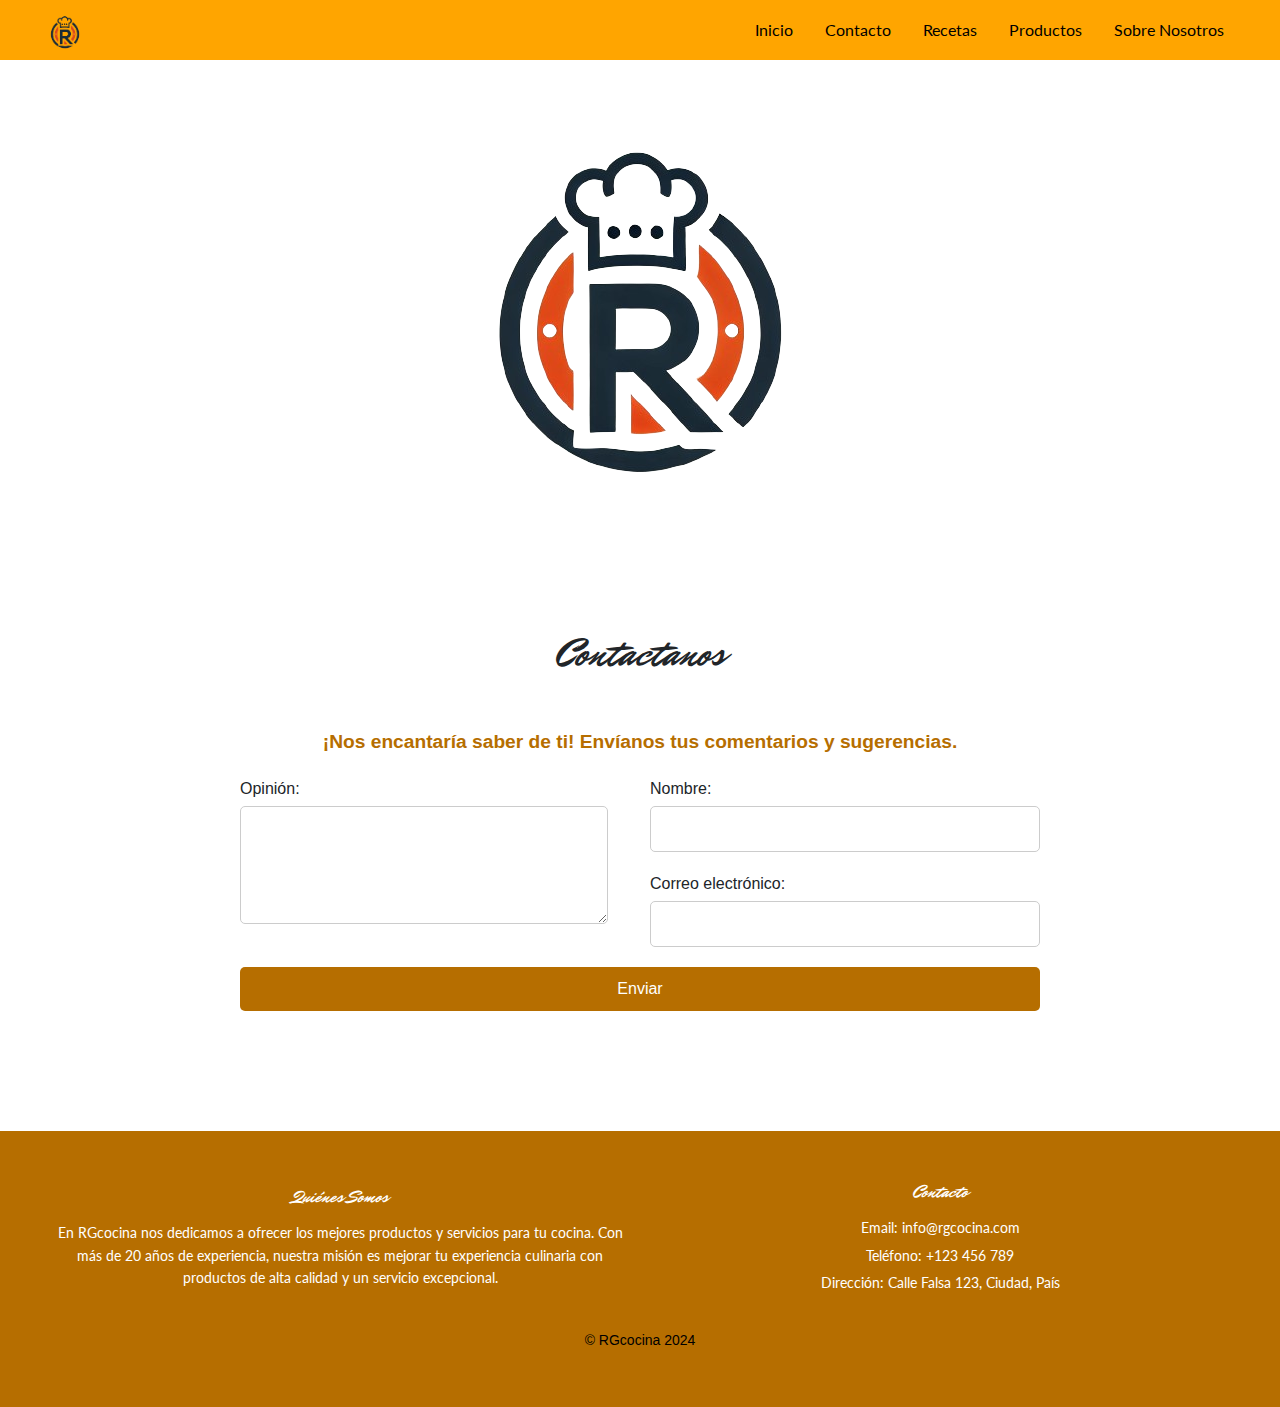
<file: pages/contacto.html>
<!DOCTYPE html>
<html lang="es">
<head>
    <meta charset="UTF-8">
    <meta name="viewport" content="width=device-width, initial-scale=1.0">
    <link rel="stylesheet" href="https://cdnjs.cloudflare.com/ajax/libs/font-awesome/6.5.2/css/all.min.css" integrity="sha512-SnH5WK+bZxgPHs44uWIX+LLJAJ9/2PkPKZ5QiAj6Ta86w+fsb2TkcmfRyVX3pBnMFcV7oQPJkl9QevSCWr3W6A==" crossorigin="anonymous" referrerpolicy="no-referrer" />
    <meta name="description" content="Contacta a RGcocina para consultas, comentarios y sugerencias sobre productos de cocina y recetas. Estamos aquí para ayudarte.">
    <title>Contacto | RGcocina</title>
    <link href="https://cdn.jsdelivr.net/npm/bootstrap@5.3.3/dist/css/bootstrap.min.css" rel="stylesheet" integrity="sha384-QWTKZyjpPEjISv5WaRU9OFeRpok6YctnYmDr5pNlyT2bRjXh0JMhjY6hW+ALEwIH" crossorigin="anonymous">
    <link rel="stylesheet" href="../css/styles.css">
    <link rel="preconnect" href="https://fonts.googleapis.com">
    <link rel="preconnect" href="https://fonts.gstatic.com" crossorigin>
    <link href="https://fonts.googleapis.com/css2?family=Mr+Dafoe&display=swap" rel="stylesheet">
    <link rel="preconnect" href="https://fonts.googleapis.com">
    <link rel="preconnect" href="https://fonts.gstatic.com" crossorigin>
    <link href="https://fonts.googleapis.com/css2?family=Lato:ital,wght@0,100;0,300;0,400;0,700;0,900;1,100;1,300;1,400;1,700;1,900&family=Mr+Dafoe&display=swap" rel="stylesheet">
    <link
    rel="stylesheet"
    href="https://cdnjs.cloudflare.com/ajax/libs/animate.css/4.1.1/animate.min.css"
  />
</head>
<body>
    
    <header>

        <nav class="navbar">
            <img class="animate_animated animate__bounceIn" src="../img/logo.png" alt="Logo de RGcocina">
            <ul class="links">
                <li><a href="../index.html">Inicio</a></li>
                <li><a href="contacto.html">Contacto</a></li>
                <li><a href="recetas.html">Recetas</a></li>
                <li><a href="productos.html">Productos</a></li>
                <li><a href="s-nosotros.html">Sobre Nosotros</a></li>
            </ul>
            <div class="toggle_btn"><i class="fa-solid fa-bars"></i>
            </div>
        </nav>

         <div class="dropdown_menu">
            <li><a href="../index.html">Inicio</a></li>
                <li><a href="contacto.html">Contacto</a></li>
                <li><a href="recetas.html">Recetas</a></li>
                <li><a href="productos.html">Productos</a></li>
                <li><a href="s-nosotros.html">Sobre Nosotros</a></li>
         </div>

    </header>

    <main>
        <section>
            <div class="contacto-imagen">
                <img src="../img/logo.png" alt="Logo de RGcocina">
            </div>

            <div>
                <h1>Contactanos</h1>
            </div>

            <div class="llamativo">
                ¡Nos encantaría saber de ti! Envíanos tus comentarios y sugerencias.
            </div>

            <div>
                <form action="#" method="post">
                    <div class="left">
                        <label for="opinion">Opinión:</label>
                        <textarea id="opinion" name="opinion" rows="4" required></textarea>
                    </div>
                    <div class="right">
                        <label for="nombre">Nombre:</label>
                        <input type="text" id="nombre" name="nombre" required>
                        
                        <label for="correo">Correo electrónico:</label>
                        <input type="email" id="correo" name="correo" required>
                    </div>
                    <button type="submit">Enviar</button>
                </form>
            </div>
        </section>
    </main>

    <footer>
        <div class="footer-container">
            <div class="footer-section about">
                <h2>Quiénes Somos</h2>
                <p>En RGcocina nos dedicamos a ofrecer los mejores productos y servicios para tu cocina. Con más de 20 años de experiencia, nuestra misión es mejorar tu experiencia culinaria con productos de alta calidad y un servicio excepcional.</p>
            </div>
            <div class="footer-section contact">
                <h2>Contacto</h2>
                <p>Email: info@rgcocina.com</p>
                <p>Teléfono: +123 456 789</p>
                <p>Dirección: Calle Falsa 123, Ciudad, País</p>
            </div>
        </div>
        <p class="copy">&copy; RGcocina 2024</p>
    </footer>
    

    <script src="../js/script.js"></script>
    <script src="https://cdn.jsdelivr.net/npm/@popperjs/core@2.11.8/dist/umd/popper.min.js" integrity="sha384-I7E8VVD/ismYTF4hNIPjVp/Zjvgyol6VFvRkX/vR+Vc4jQkC+hVqc2pM8ODewa9r" crossorigin="anonymous"></script>
    <script src="https://cdn.jsdelivr.net/npm/bootstrap@5.3.3/dist/js/bootstrap.min.js" integrity="sha384-0pUGZvbkm6XF6gxjEnlmuGrJXVbNuzT9qBBavbLwCsOGabYfZo0T0to5eqruptLy" crossorigin="anonymous"></script>
</body>
</html>
</file>
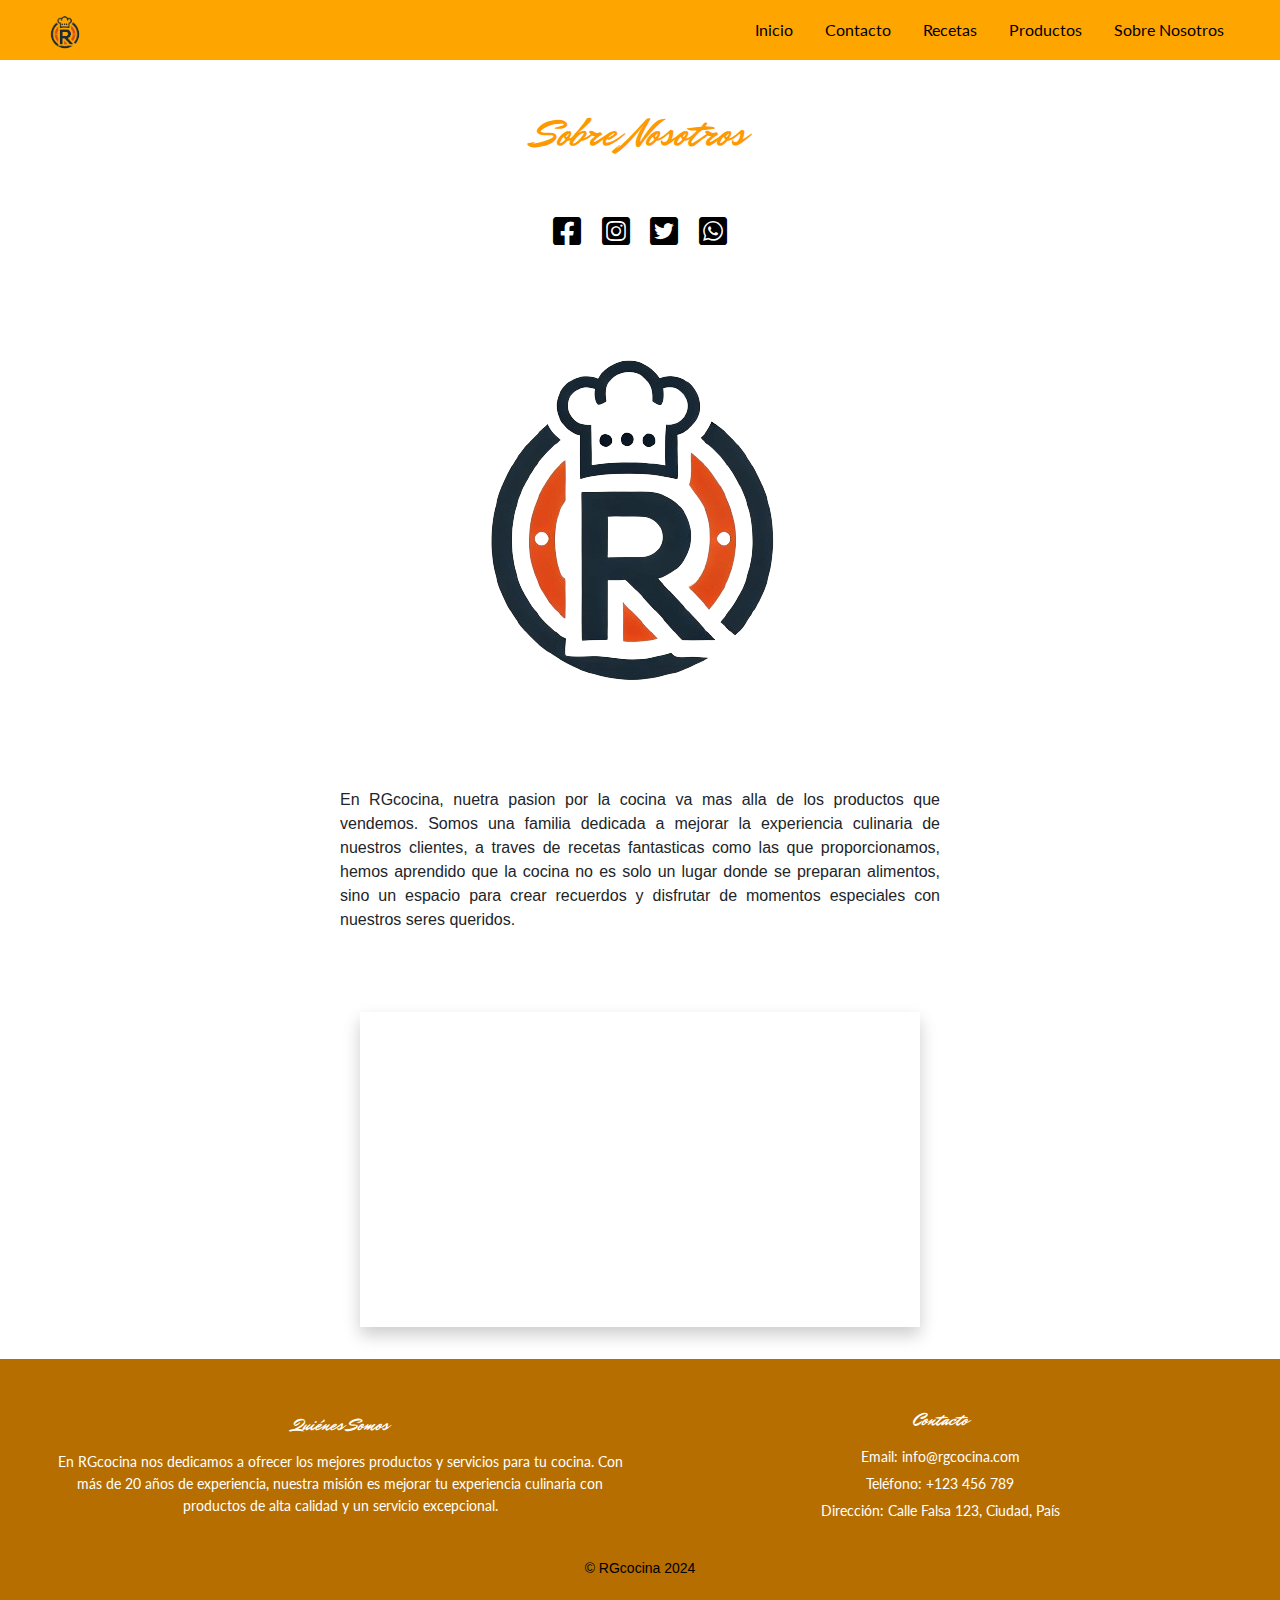
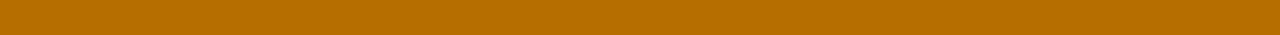
<file: pages/s-nosotros.html>
<!DOCTYPE html>
<html lang="es">
<head>
    <meta charset="UTF-8">
    <meta name="viewport" content="width=device-width, initial-scale=1.0">
    <link rel="stylesheet" href="https://cdnjs.cloudflare.com/ajax/libs/font-awesome/6.5.2/css/all.min.css" integrity="sha512-SnH5WK+bZxgPHs44uWIX+LLJAJ9/2PkPKZ5QiAj6Ta86w+fsb2TkcmfRyVX3pBnMFcV7oQPJkl9QevSCWr3W6A==" crossorigin="anonymous" referrerpolicy="no-referrer" />
    <meta name="description" content="Conoce la historia, misión y valores de RGcocina, tu tienda de productos y recetas de cocina favorita.">
    <title>Sobre Nosotros | RGcocina</title>
    <link rel="stylesheet" href="https://cdnjs.cloudflare.com/ajax/libs/font-awesome/5.15.4/css/all.min.css">
    <link href="https://cdn.jsdelivr.net/npm/bootstrap@5.3.3/dist/css/bootstrap.min.css" rel="stylesheet" integrity="sha384-QWTKZyjpPEjISv5WaRU9OFeRpok6YctnYmDr5pNlyT2bRjXh0JMhjY6hW+ALEwIH" crossorigin="anonymous">
    <link rel="stylesheet" href="../css/styles.css">
    <link rel="preconnect" href="https://fonts.googleapis.com">
    <link rel="preconnect" href="https://fonts.gstatic.com" crossorigin>
    <link href="https://fonts.googleapis.com/css2?family=Mr+Dafoe&display=swap" rel="stylesheet">
    <link rel="preconnect" href="https://fonts.googleapis.com">
    <link rel="preconnect" href="https://fonts.gstatic.com" crossorigin>
    <link href="https://fonts.googleapis.com/css2?family=Lato:ital,wght@0,100;0,300;0,400;0,700;0,900;1,100;1,300;1,400;1,700;1,900&family=Mr+Dafoe&display=swap" rel="stylesheet">
    <link
    rel="stylesheet"
    href="https://cdnjs.cloudflare.com/ajax/libs/animate.css/4.1.1/animate.min.css"
  />

</head>
<body>
    
    <header>

        <nav class="navbar">
            <img class="animate_animated animate__bounceIn" src="../img/logo.png" alt="Logo de RGcocina">
            <ul class="links">
                <li><a href="../index.html">Inicio</a></li>
                <li><a href="contacto.html">Contacto</a></li>
                <li><a href="recetas.html">Recetas</a></li>
                <li><a href="productos.html">Productos</a></li>
                <li><a href="s-nosotros.html">Sobre Nosotros</a></li>
            </ul>
            <div class="toggle_btn"><i class="fa-solid fa-bars"></i>
            </div>
        </nav>

         <div class="dropdown_menu">
            <li><a href="../index.html">Inicio</a></li>
                <li><a href="contacto.html">Contacto</a></li>
                <li><a href="recetas.html">Recetas</a></li>
                <li><a href="productos.html">Productos</a></li>
                <li><a href="s-nosotros.html">Sobre Nosotros</a></li>
         </div>

    </header>

<main>
    <section>


        <div class="about-us">
            <h1>Sobre Nosotros</h1>
            <div class="social-icons animate_animated animate__bounceIn">
                <a href="#" target="_blank"><i class="fab fa-facebook-square"></i></a>
                <a href="#" target="_blank"><i class="fab fa-instagram-square"></i></a>
                <a href="#" target="_blank"><i class="fab fa-twitter-square"></i></a>
                <a href="#" target="_blank"><i class="fab fa-whatsapp-square"></i></a>
            </div>
        </div>
        <div class="content">
            <div class="image-text">
                <img class="animate_animated animate__bounce" src="../img/logo.png" alt="Imagen de portada">
                <div class="text">
                    <p>En RGcocina, nuetra pasion por la cocina va mas alla de los productos que vendemos. Somos una familia dedicada a mejorar la experiencia culinaria de nuestros clientes, a traves de recetas fantasticas como las que proporcionamos, hemos aprendido que la cocina no es solo un lugar donde se preparan alimentos, sino un espacio para crear recuerdos y disfrutar de momentos especiales con nuestros seres queridos.</p>
                </div>
            </div>
            <div class="video">
                <iframe width="560" height="315" src="https://www.youtube.com/embed/2ZLCMNq37D4" frameborder="0" allowfullscreen></iframe>
            </div>
        </div>

    </section>
</main>

    <footer>
        <div class="footer-container">
            <div class="footer-section about">
                <h2>Quiénes Somos</h2>
                <p>En RGcocina nos dedicamos a ofrecer los mejores productos y servicios para tu cocina. Con más de 20 años de experiencia, nuestra misión es mejorar tu experiencia culinaria con productos de alta calidad y un servicio excepcional.</p>
            </div>
            <div class="footer-section contact">
                <h2>Contacto</h2>
                <p>Email: info@rgcocina.com</p>
                <p>Teléfono: +123 456 789</p>
                <p>Dirección: Calle Falsa 123, Ciudad, País</p>
            </div>
        </div>
        <p class="copy">&copy; RGcocina 2024</p>
    </footer>
    

    <script src="../js/script.js"></script>
    <script src="https://cdn.jsdelivr.net/npm/@popperjs/core@2.11.8/dist/umd/popper.min.js" integrity="sha384-I7E8VVD/ismYTF4hNIPjVp/Zjvgyol6VFvRkX/vR+Vc4jQkC+hVqc2pM8ODewa9r" crossorigin="anonymous"></script>
    <script src="https://cdn.jsdelivr.net/npm/bootstrap@5.3.3/dist/js/bootstrap.min.js" integrity="sha384-0pUGZvbkm6XF6gxjEnlmuGrJXVbNuzT9qBBavbLwCsOGabYfZo0T0to5eqruptLy" crossorigin="anonymous"></script>
</body>
</html>
</file>
<file: css/styles.css>
@import url("https://fonts.googleapis.com/css2?family=Mr+Dafoe&display=swap");
@keyframes bounceIn {
  0% {
    transform: scale(0.5);
    opacity: 0;
  }
  60% {
    transform: scale(1.2);
    opacity: 1;
  }
  100% {
    transform: scale(1);
  }
}
@keyframes zoomIn {
  from {
    transform: scale(1);
  }
  to {
    transform: scale(1.2);
  }
}
@keyframes customBounceIn {
  0% {
    opacity: 0;
    transform: scale(0.3);
  }
  50% {
    opacity: 0.9;
    transform: scale(1.1);
  }
  100% {
    opacity: 1;
    transform: scale(1);
  }
}
* {
  margin: 0;
  padding: 0;
  box-sizing: border-box;
  font-family: "Open Sans", sans-serif;
}

body {
  height: 100vh;
}

header {
  background-color: orange;
  position: relative;
  padding: 0 2rem;
  z-index: 10;
}

.navbar {
  width: 100%;
  height: 60px;
  max-width: 1200px;
  margin: 0 auto;
  display: flex;
  align-items: center;
  justify-content: center;
  justify-content: space-between;
}
.navbar img {
  max-width: 50px;
  max-height: 50px;
}
.navbar .links {
  display: flex;
  align-items: center;
  justify-content: center;
  list-style: none;
  margin-top: 10px;
}
.navbar .links li {
  margin: 0 1em;
}
.navbar .links li a {
  text-decoration: none;
  color: #000000;
  font-family: "Lato", sans-serif;
  font-size: 1rem;
}
.navbar .links li a:hover {
  color: #FFFFFF;
  transition: zoom 1.2s cubic-bezier(0.175, 0.885, 0.32, 1.275);
}
.navbar .toggle_btn {
  color: #FFFFFF;
  font-size: 1.5rem;
  cursor: pointer;
  display: none;
}
.navbar .toggle_btn i {
  color: #000000;
}

.dropdown_menu {
  display: none;
  position: absolute;
  right: 2rem;
  top: 65px;
  height: 0;
  width: 300px;
  background: rgba(253, 163, 60, 0.822);
  backdrop-filter: blur(15px);
  border-radius: 10px;
  overflow: hidden;
  transition: height 0.2s cubic-bezier(0.175, 0.885, 0.32, 1.275);
  z-index: 20;
}
.dropdown_menu.open {
  height: 230px;
}
.dropdown_menu li {
  padding: 0.7rem;
  display: flex;
  align-items: center;
  justify-content: center;
}
.dropdown_menu li a {
  text-decoration: none;
  color: #000000;
  font-size: 1rem;
}

.animate_animated.animate__bounceIn {
  animation-name: customBounceIn;
  animation-duration: 1s;
  animation-timing-function: ease;
  animation-iteration-count: both;
}

footer {
  background-color: #B66E00;
  color: #FFFFFF;
  padding: 40px 20px;
  text-align: left;
  font-family: Arial, sans-serif;
}
footer .footer-container {
  display: flex;
  align-items: center;
  justify-content: center;
  justify-content: space-between;
  flex-wrap: wrap;
  max-width: 1200px;
  margin: 0 auto;
}
footer .footer-container .footer-section {
  flex: 1;
  margin: 10px;
  min-width: 200px;
  text-align: center;
}
footer .footer-container .footer-section h2 {
  font-size: 18px;
  margin-bottom: 15px;
  font-family: "Mr Dafoe", cursive;
  color: #FFFFFF;
}
footer .footer-container .footer-section p, footer .footer-container .footer-section ul, footer .footer-container .footer-section li {
  font-size: 14px;
  line-height: 1.6;
  margin: 5px 0;
  font-family: "Lato", sans-serif;
}
footer .footer-container .footer-section ul {
  list-style-type: none;
  padding: 0;
}
footer .footer-container .footer-section ul li {
  margin-bottom: 10px;
}
footer .footer-container .footer-section ul li a {
  color: #FFFFFF;
  text-decoration: none;
}
footer .footer-container .footer-section ul li a:hover {
  text-decoration: underline;
}
footer .copy {
  text-align: center;
  margin-top: 20px;
  font-size: 14px;
  color: #000000;
}

.mapa {
  text-align: center;
  margin: 20px 0;
}
.mapa iframe {
  max-width: 100%;
  border: 2px solid #ccc;
  border-radius: 10px;
  margin: 0 auto;
  margin-bottom: 50px;
  box-shadow: 0 8px 16px rgba(0, 0, 0, 0.2);
}

.tarjetas {
  display: grid;
  grid-template-columns: repeat(auto-fill, minmax(250px, 1fr));
  gap: 20px;
  padding: 20px;
}
.tarjetas .tarjeta {
  background: #FFFFFF;
  border-radius: 10px;
  box-shadow: 0 4px 8px rgba(0, 0, 0, 0.1);
  overflow: hidden;
  transition: transform 0.2s box-shadow 0.2s;
  display: flex;
  flex-direction: column;
}
.tarjetas .tarjeta:hover {
  transform: translateY(-10px);
  box-shadow: 0 8px 16px rgba(0, 0, 0, 0.2);
}
.tarjetas .tarjeta img {
  width: 100%;
  height: 150px;
  object-fit: cover;
}
.tarjetas .tarjeta p {
  font-size: 1rem;
  color: #666;
  width: 50%;
  text-align: center;
  margin-top: 5%;
  margin-left: 25%;
  flex-grow: 1;
}
.tarjetas .tarjeta .boton {
  display: block;
  width: 100%;
  margin: 0 auto 15px;
  padding: 15px 0;
  text-align: center;
  background-color: #B66E00;
  color: #FFFFFF;
  text-decoration: none;
  border-radius: 0 0 10px 10px;
  transition: background-color 0.3s ease;
  margin: auto;
}
.tarjetas .tarjeta .boton:hover {
  background-color: #ff4500;
}
.tarjetas .tarjeta a {
  text-align: center;
}

.recetas-favoritas {
  padding: 2em;
}

.main-content {
  padding-bottom: 300px;
  display: flex;
  align-items: center;
  justify-content: center;
  flex-direction: column;
  padding: 20px;
  gap: 20px;
}

.titulo2 {
  text-align: center;
  margin: 2em 0;
  z-index: 5;
}
.titulo2 h1, .titulo2 h2 {
  margin: 0;
  padding-bottom: 0.5em;
  font-family: "Mr Dafoe", cursive;
}

@media (max-width: 992px) {
  .navbar .links {
    display: none;
  }
  .navbar .toggle_btn {
    display: block;
  }
  .dropdown_menu {
    display: block;
  }
  .navbar img {
    display: block;
    margin: auto;
  }
  .hero-text {
    display: block;
  }
  .hero img {
    display: none;
  }
}
@media (max-width: 768px) {
  .navbar .links {
    display: none;
  }
  .toggle_btn {
    display: block;
    cursor: pointer;
  }
  .tarjetas {
    grid-template-columns: 1fr;
  }
}
@media (max-width: 600px) {
  .navbar {
    justify-content: center;
  }
  .navbar img {
    margin-left: auto;
    margin-right: auto;
  }
  .tarjetas {
    grid-template-columns: 1fr;
  }
}
@media (max-width: 480px) {
  .titulo2 h2 {
    font-size: 1.5em;
  }
  .mapa iframe {
    width: 100%;
    height: 300px;
  }
}
.contacto-imagen {
  text-align: center;
  margin: 20px 0;
}
.contacto-imagen img {
  max-width: 100%;
  height: auto;
}

form {
  display: flex;
  flex-wrap: wrap;
  justify-content: space-between;
  margin: 20px auto;
  max-width: 800px;
}
form label {
  display: block;
  margin-bottom: 5px;
}
form input, form textarea {
  width: 100%;
  padding: 10px;
  margin-bottom: 20px;
  border: 1px solid #ccc;
  border-radius: 5px;
}
form textarea {
  width: calc(100% - 22px);
}
form .left {
  flex: 1;
  margin-right: 10px;
}
form .right {
  flex: 1;
  margin-left: 10px;
}
form button {
  width: 100%;
  padding: 10px;
  background-color: #B66E00;
  color: #FFFFFF;
  border: none;
  border-radius: 5px;
  cursor: pointer;
  transition: background-color 0.3s ease;
  margin-bottom: 100px;
}
form button:hover {
  background-color: #ff4500;
}

.llamativo {
  text-align: center;
  font-size: 1.2em;
  font-weight: bold;
  margin: 20px 0;
  color: #B66E00;
}

h1 {
  text-align: center;
  margin-top: 50px;
  margin-bottom: 50px;
  font-family: "Mr Dafoe", cursive;
}

.about-us {
  text-align: center;
  margin: 2rem 0;
}
.about-us h1 {
  font-family: "Mr Dafoe", cursive;
  font-size: 2.5rem;
  color: #ff9900;
}
.about-us .social-icons {
  margin-top: 1rem;
}
.about-us .social-icons a {
  margin: 0 0.5rem;
  font-size: 2rem;
  color: #000000;
  animation-name: bounceIn;
  animation-duration: 0.6s;
  animation-timing-function: ease;
  animation-iteration-count: 1;
}
.about-us .social-icons a:hover {
  color: #ff9900;
  animation-name: zoomIn;
  animation-duration: 0.3s;
  animation-timing-function: ease;
  animation-iteration-count: 1;
}

.content {
  display: flex;
  flex-direction: column;
  align-items: center;
  margin: 2rem;
}
.content .image-text {
  display: flex;
  align-items: center;
  flex-direction: column;
  text-align: center;
  margin-bottom: 2rem;
}
.content .image-text img {
  max-width: 100%;
  margin-right: 1rem;
}
.content .image-text .text {
  max-width: 600px;
  text-align: justify;
  margin-bottom: 2rem;
}
.content .video {
  display: flex;
  align-items: center;
  justify-content: center;
}
.content .video iframe {
  max-width: 100%;
  box-shadow: 0 8px 16px rgba(0, 0, 0, 0.2);
}

/*# sourceMappingURL=styles.css.map */
</file>
